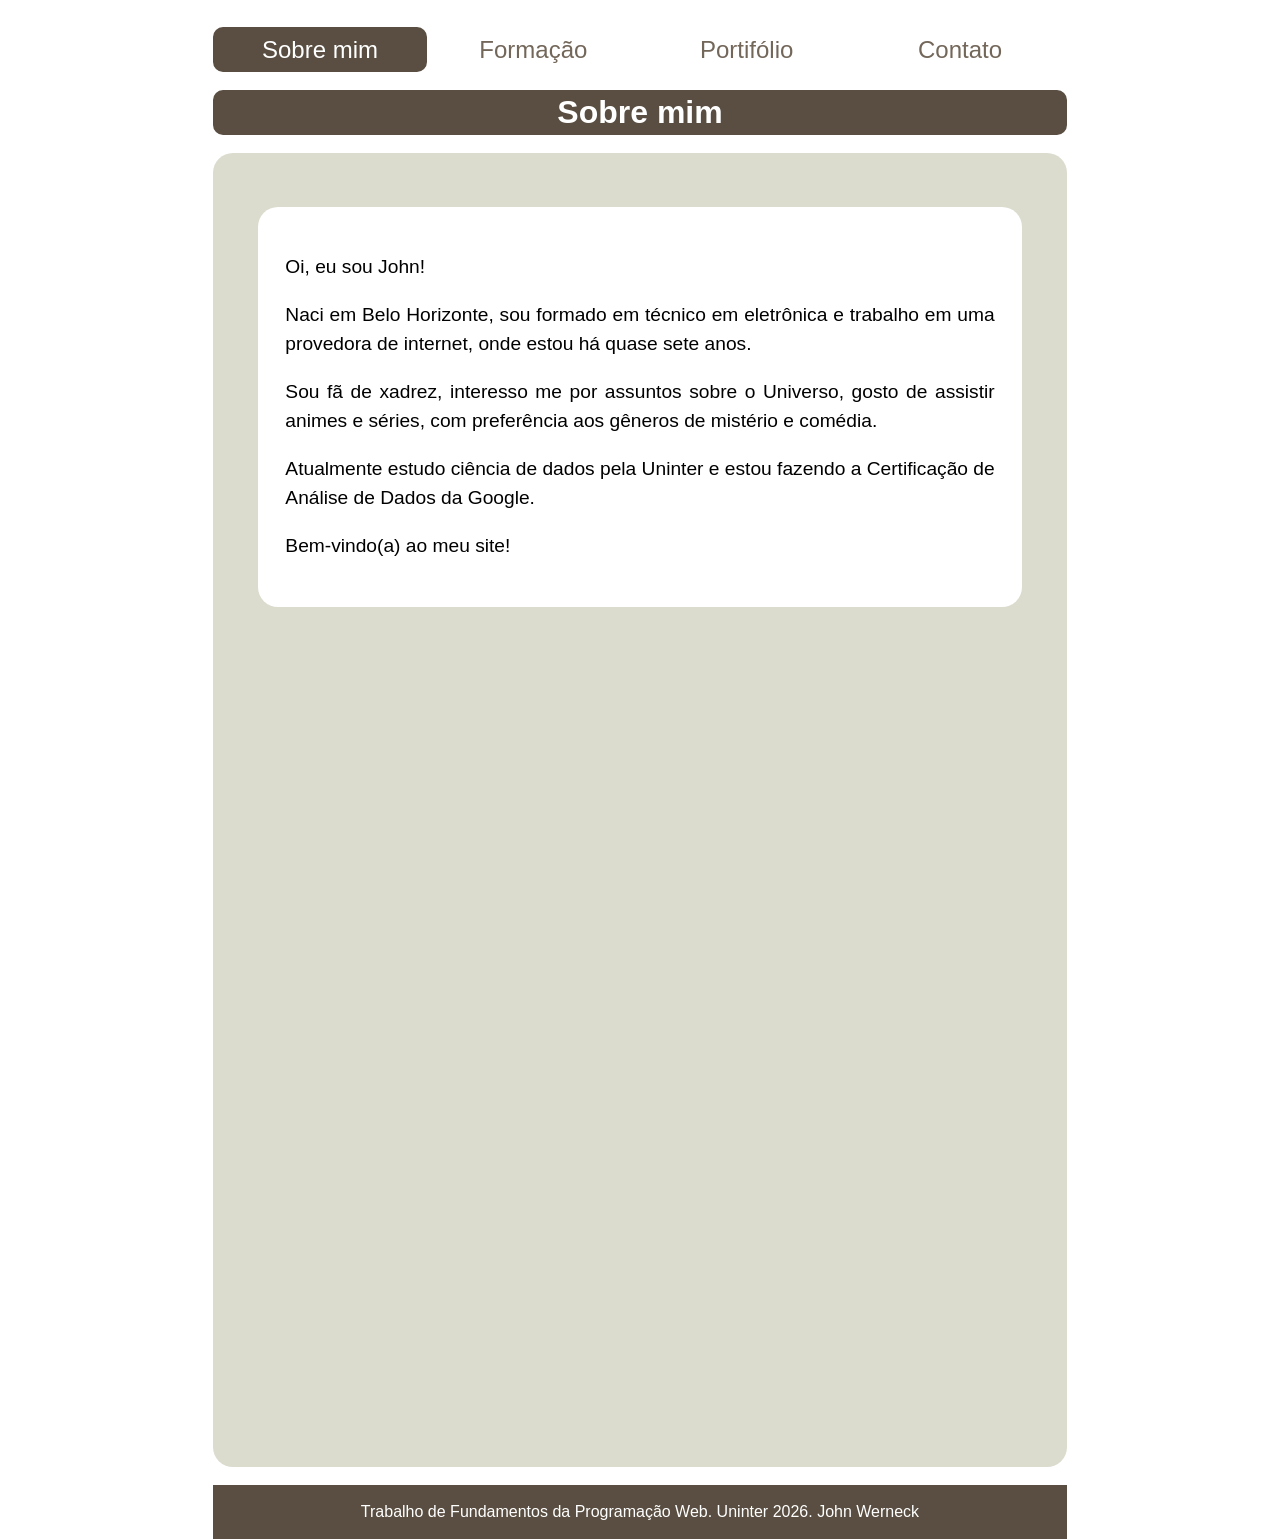
<file: index.html>
<!DOCTYPE html>

<html lang="pt-BR">

<head>
    <meta charset="UTF-8">
    <meta name="author" content="John Werneck">

    <!-- A meta tag abaixo (viewport) é para deixar a página responsiva ao tamanho
    da tela do dispositivo com zoom inicial em 100% (1:1)
    - viewport - instrução sobre como dimensionar
    - width=device-width - largura em pixels da tela
    - initial-scale - sem zoom inicial (100%)
    -->
    <meta name="viewport" content="width=device-width, initial-scale=1.0">
    
    <title>Sobre Mim</title>

    <link rel="stylesheet" type="text/css" href="style.css">

</head>
<body class="background">
    <header class="conteudo">
        <nav class="menuPrincipal" aria-label="Menu principal">
            <ul class="listaMenuPrincipal">
                <li class="itemMenu semLink">Sobre mim</li>
                <li class="itemMenu comLink"><a href="formacao.html">Formação</a></li>
                <li class="itemMenu comLink"><a href="portfolio.html">Portifólio</a></li>
                <li class="itemMenu comLink"><a href="contato.html">Contato</a></li>
            </ul>
        </nav>
    </header>

    <header class="conteudo" aria-label="Título de página">
        <h1 class="tituloPagina">
            Sobre mim
        </h1>
    </header>

    <main class="conteudo corpoTexto" aria-label="Conteúdo da página">
        <section class="paragrafoCorpoTexto">
            <p>Oi, eu sou John!</p>
            <p>
                Naci em Belo Horizonte, sou formado em técnico em eletrônica e trabalho em uma provedora de internet, onde estou há quase sete anos.
            </p>

            <p>
                Sou fã de xadrez, interesso me por assuntos sobre o Universo, gosto de assistir animes e séries, com preferência aos  gêneros de mistério e comédia. 
            </p>

            <p>
                Atualmente estudo ciência de dados pela Uninter e estou fazendo a Certificação de Análise de Dados da Google.
            </p>
            <p>
                Bem-vindo(a) ao meu site!
            </p>
        </section>
    </main>

    <footer class="conteudo areaRodape" aria-label="Rodapé">
        <p>
            Trabalho de Fundamentos da Programação Web. Uninter 2026. John Werneck
        </p>

    </footer>
    
</body>
</html>
</file>
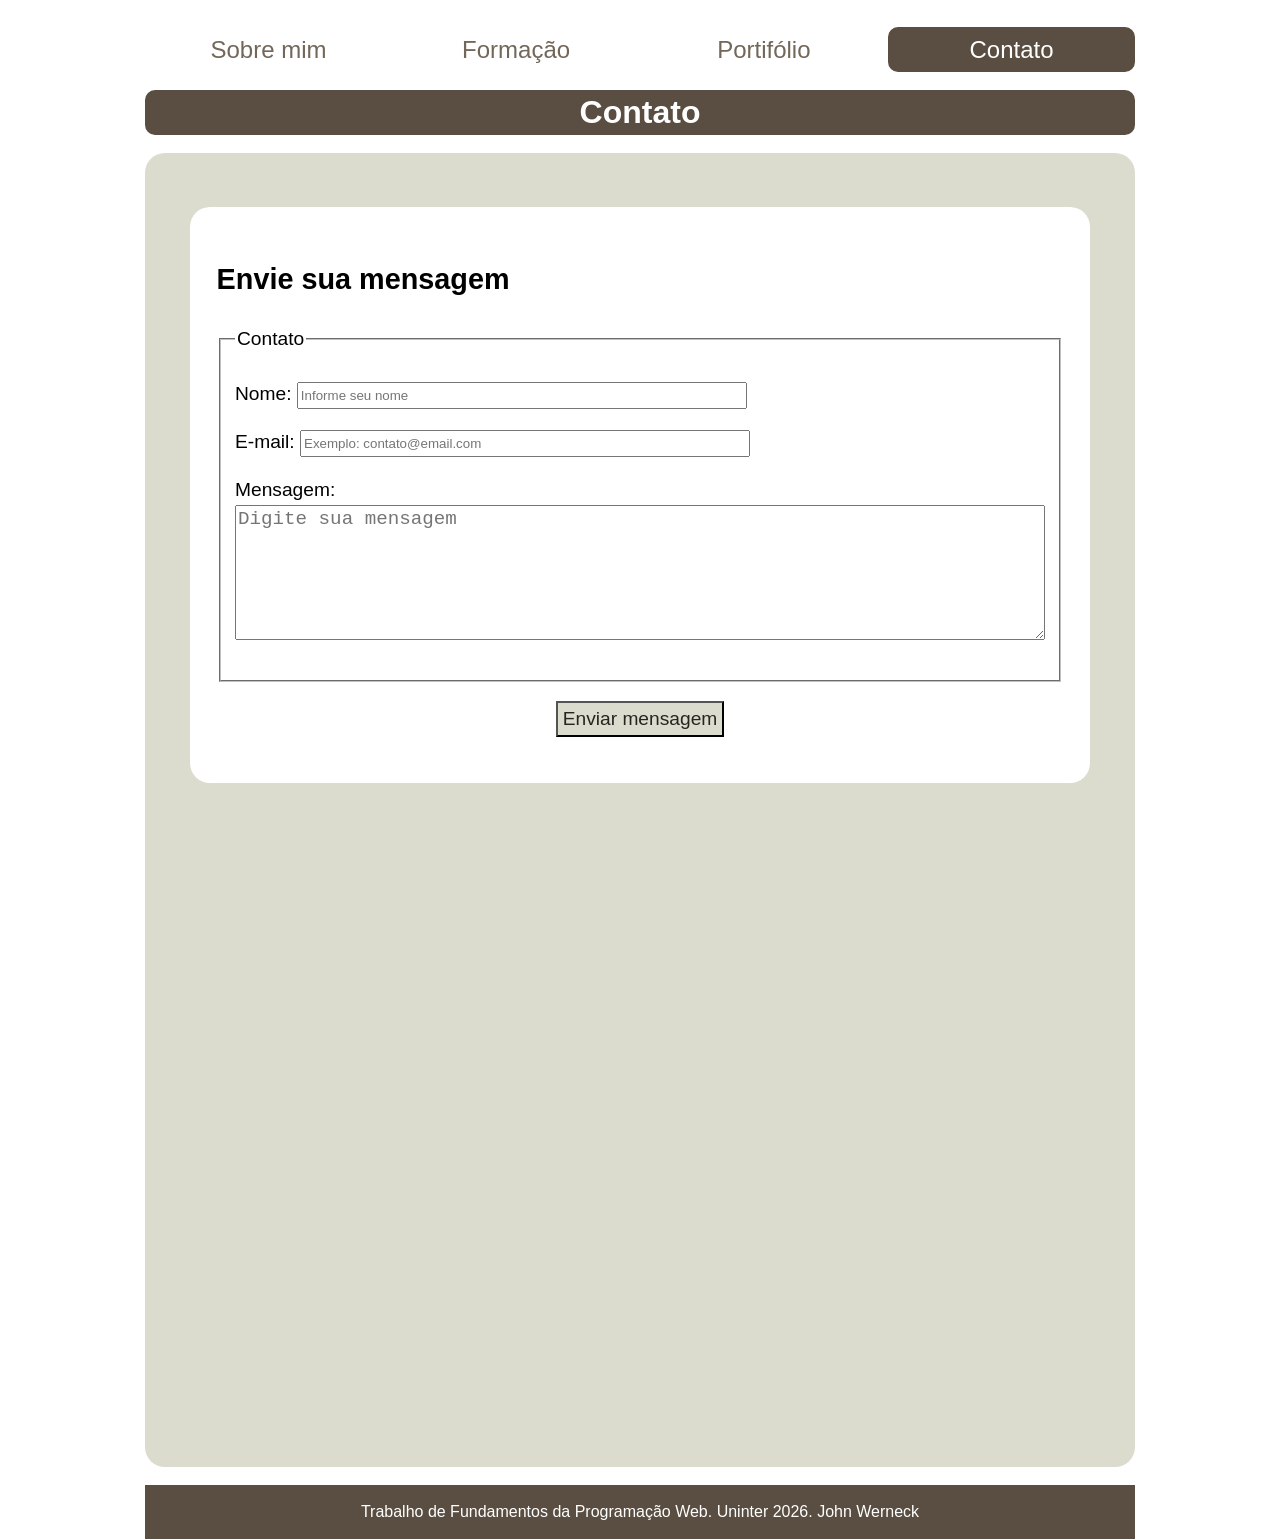
<file: contato.html>
<!DOCTYPE html>

<html lang="pt-BR">

<head>
    <meta charset="UTF-8">
    <meta name="author" content="John Werneck">

    <!-- A meta tag abaixo (viewport) é para deixar a página responsiva ao tamanho
    da tela do dispositivo com zoom inicial em 100% (1:1)
    - viewport - instrução sobre como dimensionar
    - width=device-width - largura em pixels da tela
    - initial-scale - sem zoom inicial (100%)
    -->
    <meta name="viewport" content="width=device-width, initial-scale=1.0">
    
    <title>Contato</title>

    <link rel="stylesheet" type="text/css" href="style.css">

    <!-- defer atrasa o carregamento do arquivo para evitar problemas 
     de ler/usar elementos antes da página ser carregada 
     -->
    <script src="script.js" defer></script>

</head>
<body class="background">
    <header class="conteudo">
        <nav class="menuPrincipal" aria-label="Menu principal">
            <ul class="listaMenuPrincipal">
                <li class="itemMenu comLink"><a href="index.html">Sobre mim</a></li>
                <li class="itemMenu comLink"><a href="formacao.html">Formação</a></li>
                <li class="itemMenu comLink"><a href="portfolio.html">Portifólio</a></li>
                <li class="itemMenu semLink">Contato</li>
            </ul>
        </nav>
    </header>

    <header class="conteudo" aria-label="Título de página">
        <h1 class="tituloPagina">
            Contato
        </h1>
    </header>

    <main class="conteudo corpoTexto" aria-label="Conteúdo da página">
        <section class="paragrafoCorpoTexto">
            <h2>Envie sua mensagem</h2>

            <!--Formulário para enviar mensagem para e-mail. Campos com 'required' + botão disabled força campo não nulo-->
            <form action="mailto:cadastrodecoisa@gmail.com" method="post" enctype="text/plain">
                <fieldset>
                    <legend>Contato</legend>
                    <p>
                        <label for="nome">Nome:</label>
                        <input class="formularioCampo" type="text" id="nome" name="nome" placeholder="Informe seu nome" required>
                    </p>
                    <p>
                        <label for="email">E-mail:</label>
                        <input class="formularioCampo"  type="email" id="email" name="email" placeholder="Exemplo: contato@email.com" required>
                    </p>
                    <p>
                        <label for="mensagem">Mensagem:</label>
                        <br>
                        <textarea class="formularioCampoMensagem" id="mensagem" name="mensagem" placeholder="Digite sua mensagem" required></textarea>
                    </p>
                </fieldset>
                
                <p>
                    <button class="formularioBotao" type="submit" id="botaoEnviar" onmouseover="enviarMsg()" onclick="confirmacaoMsg()">Enviar mensagem</button>
                </p>
            </form>
        </section>
    </main>

    <footer class="conteudo areaRodape" aria-label="Rodapé">
        <p>
            Trabalho de Fundamentos da Programação Web. Uninter 2026. John Werneck
        </p>
    </footer>
    
</body>
</html>
</file>
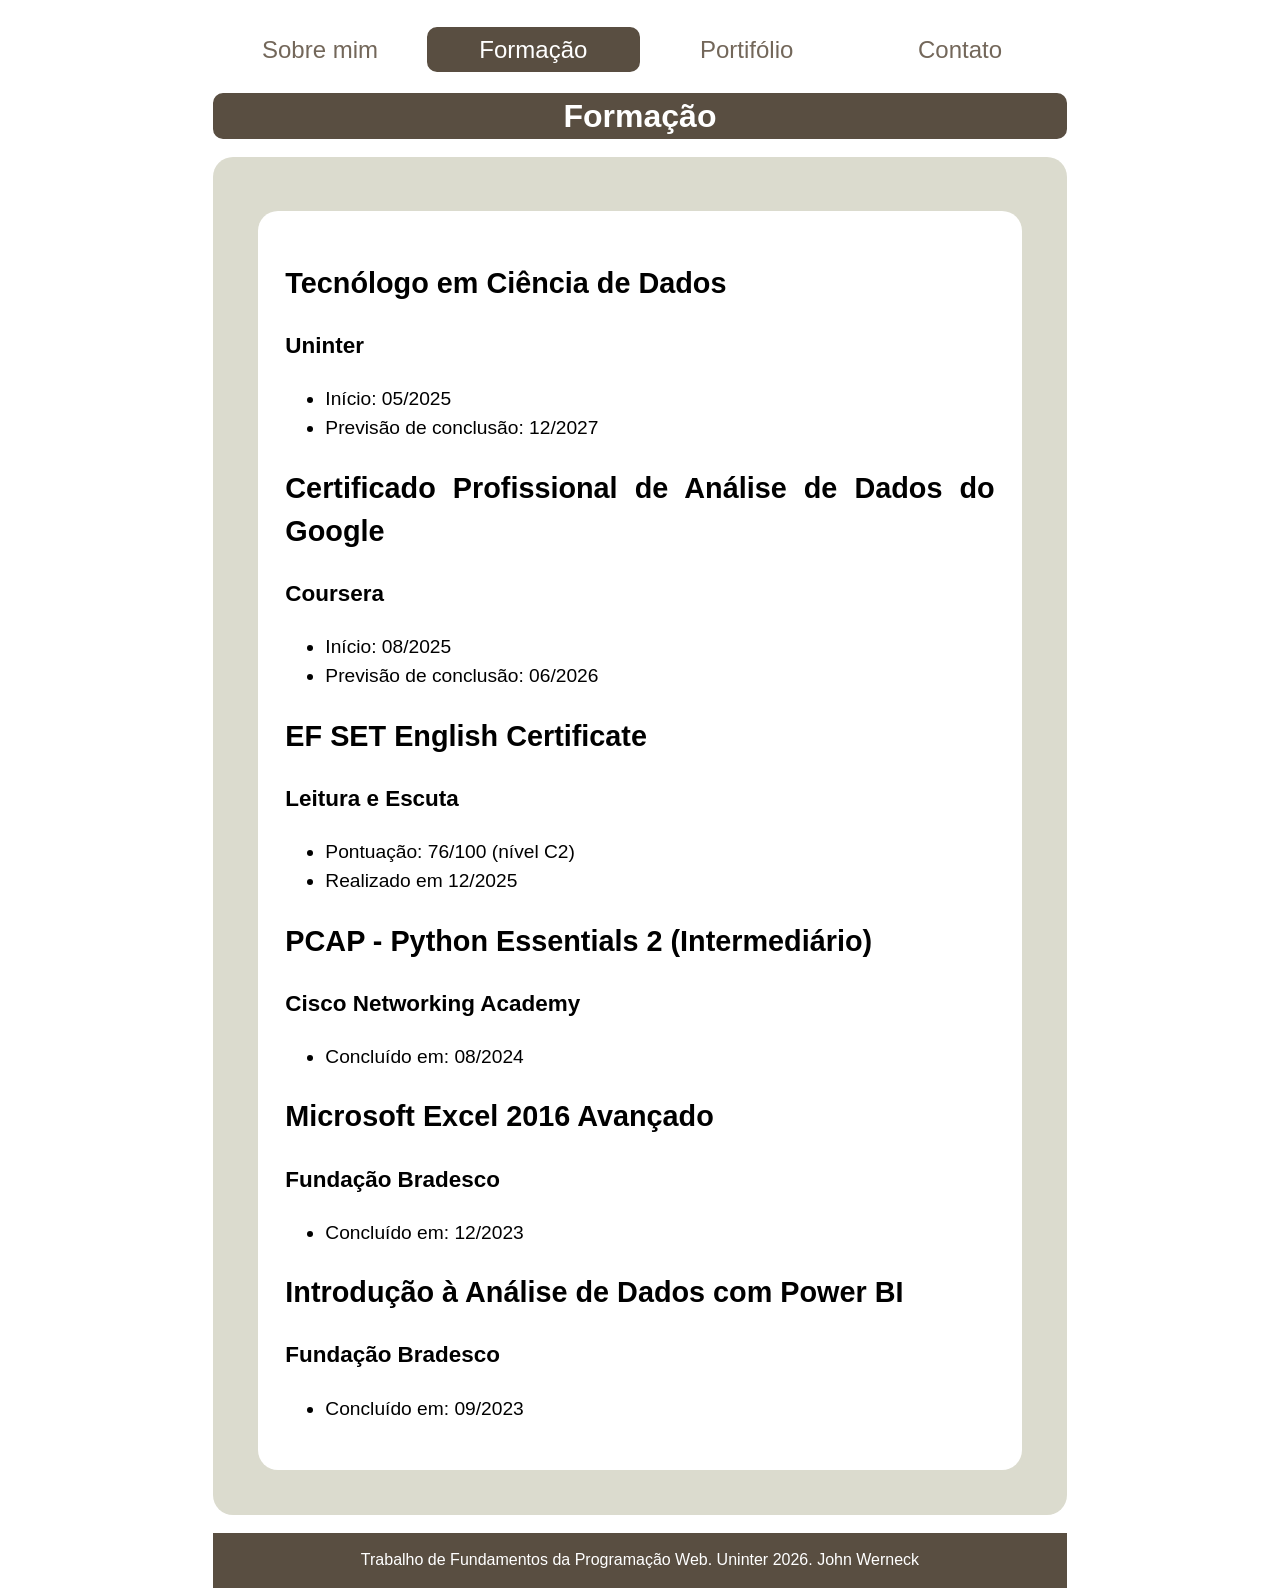
<file: formacao.html>
<!DOCTYPE html>

<html lang="pt-BR">

<head>
    <meta charset="UTF-8">
    <meta name="author" content="John Werneck">

    <!-- A meta tag abaixo (viewport) é para deixar a página responsiva ao tamanho
    da tela do dispositivo com zoom inicial em 100% (1:1)
    - viewport - instrução sobre como dimensionar
    - width=device-width - largura em pixels da tela
    - initial-scale - sem zoom inicial (100%)
    -->
    <meta name="viewport" content="width=device-width, initial-scale=1.0">
    
    <title>Formação</title>

    <link rel="stylesheet" type="text/css" href="style.css">

</head>
<body class="background">
    <header class="conteudo">
        <nav class="menuPrincipal" aria-label="Menu principal">
            <ul class="listaMenuPrincipal">
                <li class="itemMenu comLink"><a href="index.html">Sobre mim</a></li>
                <li class="itemMenu semLink">Formação</li>
                <li class="itemMenu comLink"><a href="portfolio.html">Portifólio</a></li>
                <li class="itemMenu comLink"><a href="contato.html">Contato</a></li>
            </ul>
        </nav>
    </header>

    <header class="conteudo" aria-label="Título de página">
        <h1 class="tituloPagina">
            Formação
        </h1>
    </header>

    <main class="conteudo corpoTexto" aria-label="Conteúdo da página">
        <section class="paragrafoCorpoTexto">
            <h2>Tecnólogo em Ciência de Dados</h2>
            <h3>Uninter</h3>
            <p>
                <ul>
                    <li>
                        Início: 05/2025
                    </li>
                    <li>
                        Previsão de conclusão: 12/2027
                    </li>
                </ul>
            </p>

            <h2>Certificado Profissional de Análise de Dados do Google</h2>
            <h3>Coursera</h3>
            <p>
                <ul>
                    <li>
                        Início: 08/2025
                    </li>
                    <li>
                        Previsão de conclusão: 06/2026
                    </li>
                </ul>
            </p>

            <h2>EF SET English Certificate</h2>
            <h3>Leitura e Escuta</h3>
            <p>
                <ul>
                    <li>
                        Pontuação: 76/100 (nível C2)
                    </li>
                    <li>
                        Realizado em 12/2025
                    </li>
                </ul>
            </p>

            <h2>PCAP - Python Essentials 2 (Intermediário)</h2>
            <h3>Cisco Networking Academy</h3>
            <p>
                <ul>
                    <li>
                        Concluído em: 08/2024
                    </li>
                </ul>
            </p>

            <h2>Microsoft Excel 2016 Avançado</h2>
            <h3>Fundação Bradesco</h3>
            <p>
                <ul>
                    <li>
                        Concluído em: 12/2023
                    </li>
                </ul>
            </p>

            <h2>Introdução à Análise de Dados com Power BI</h2>
            <h3>Fundação Bradesco</h3>
            <p>
                <ul>
                    <li>
                        Concluído em: 09/2023
                    </li>
                </ul>
            </p>
        </section>
    </main>

    <footer class="conteudo areaRodape" aria-label="Rodapé">
        <p>
            Trabalho de Fundamentos da Programação Web. Uninter 2026. John Werneck
        </p>

    </footer>
    
</body>
</html>
</file>
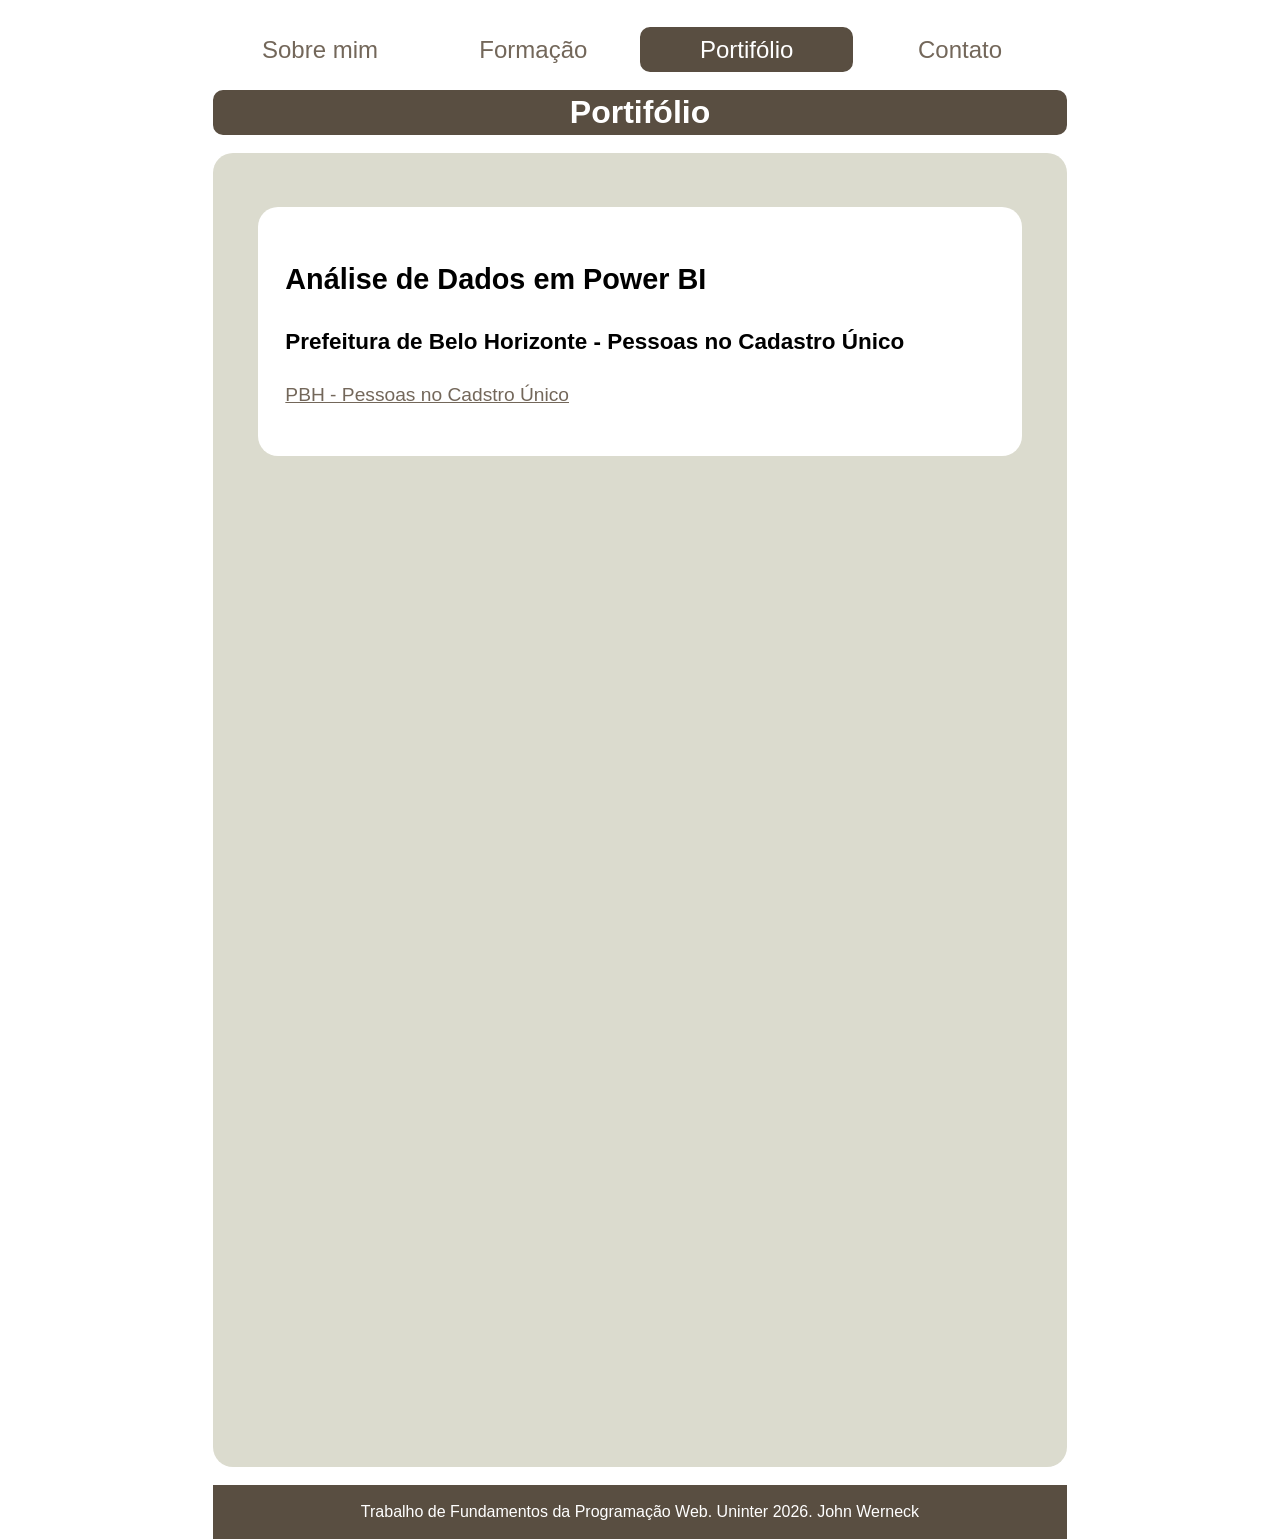
<file: portfolio.html>
<!DOCTYPE html>

<html lang="pt-BR">

<head>
    <meta charset="UTF-8">
    <meta name="author" content="John Werneck">

    <!-- A meta tag abaixo (viewport) é para deixar a página responsiva ao tamanho
    da tela do dispositivo com zoom inicial em 100% (1:1)
    - viewport - instrução sobre como dimensionar
    - width=device-width - largura em pixels da tela
    - initial-scale - sem zoom inicial (100%)
    -->
    <meta name="viewport" content="width=device-width, initial-scale=1.0">
    
    <title>Portifólio</title>

    <link rel="stylesheet" type="text/css" href="style.css">

</head>
<body class="background">
    <header class="conteudo">
        <nav class="menuPrincipal" aria-label="Menu principal">
            <ul class="listaMenuPrincipal">
                <li class="itemMenu comLink"><a href="index.html">Sobre mim</a></li>
                <li class="itemMenu comLink"><a href="formacao.html">Formação</a></li>
                <li class="itemMenu semLink">Portifólio</li>
                <li class="itemMenu comLink"><a href="contato.html">Contato</a></li>
            </ul>
        </nav>
    </header>

    <header class="conteudo" aria-label="Título de página">
        <h1 class="tituloPagina">
            Portifólio
        </h1>
    </header>

    <main class="conteudo corpoTexto" aria-label="Conteúdo da página">
        <section class="paragrafoCorpoTexto">
            <h2>Análise de Dados em Power BI</h2>
            <h3>Prefeitura de Belo Horizonte - Pessoas no Cadastro Único</h3>
            <p class="linkPortifolio">
                <a href="https://github.com/johnwerneck/PowerBI/tree/main/PBH_CadastroUnico" target="_blank"> 
                    PBH - Pessoas no Cadstro Único
                </a>
            </p>
        </section>
    </main>

    <footer class="conteudo areaRodape" aria-label="Rodapé">
        <p>
            Trabalho de Fundamentos da Programação Web. Uninter 2026. John Werneck
        </p>

    </footer>
    
</body>
</html>
</file>
<file: style.css>
/* O conteúdo de toda a página fica dentro do tamanho definido */
* {
    box-sizing: border-box;
}

.background {
    margin: 0;
    padding: 0;
    font-family: Arial, Helvetica, sans-serif;
    background-color: white;
    display: grid;
    grid-template-columns: 5fr 5fr 40fr 5fr 5fr;
    grid-template-rows: 2fr 1fr 30fr 1.2fr;
}

.conteudo{
    grid-column-start: 3;
}

.menuPrincipal{
    grid-row-start: 1;
    font-size: 1.5rem;
    height: 10vh;
    padding-top: 3vh;
}

.listaMenuPrincipal{
    padding: 0;
    margin: 0;
    display: flex;
    flex-direction: row;
    justify-content:center;
    overflow-wrap: break-word;
    list-style-type: none; /* Remove o marcador */
    height: 5vh;
    align-items: center;
}

.itemMenu {
    height: 100%;
    margin: 0;
    width: 25%;
    text-align: center;
}

.semLink{
    /* flex 1 para fazer o <a> preencher todo o <li> 
    e ajustes para deixar o texto alinhado na vertical e horizontal */
    flex: 1; 
    display: flex;
    justify-content: center;
    align-items: center;
    background-color:#594e41;
    color: white;
    border: solid;
    border-radius: 10px;
    border-color: #594e41;
}

.comLink a{
    flex: 1; 
    display: flex;
    justify-content: center;
    align-items: center;
    background-color: white;
    color: #594e41;
    border-color: white;
    height: 100%;

}

.comLink a:link{
    flex: 1; 
    display: flex;
    justify-content: center; 
    align-items: center;
    background-color: white;
    color: #73675A;
    border-color: #dbdbce;
    text-decoration: none;
}

.comLink a:visited{
    background-color: white;
    color: #73675A;
    border-color: #dbdbce;
    text-decoration: underline;
}

.comLink a:hover{
    background-color: #dbdbce;
    color: #262621;
    border-color: #594e41;
    text-decoration: underline;
    border: solid;
    border-radius: 10px;
    border-color: #594e41;
}

.comLink a:ative{
    background-color: #594e41;
    color: white;
}

.tituloPagina{
    margin: 0;
    padding: 0;
    grid-row-start: 2;
    height: 100%;
    background-color: #594e41;
    color: white;
    font-size: 2rem;
    display: flex;
    justify-content: center; 
    align-items: center;

    border: solid;
    border-radius: 10px;
    border-color: #594e41;
}

.corpoTexto{
    grid-row-start: 3;
    margin-top: 2vh;
    margin-bottom: 2vh;
    padding-top: 1vh;
    text-align: justify;
    border-style: solid;
    border: #262621;
    border-radius:20px;
    border-width: 10px;
    background-color: #dbdbce;
    height: auto;
}

.paragrafoCorpoTexto{
    margin: 5vh;
    padding: 3vh;
    border-style: solid;
    border: #262621;
    border-radius:20px;
    border-width: 10px;

    background-color: white;
    font-size: 1.2rem;
    line-height: 1.5;
}

.areaRodape{
    grid-row-start: 4;
    background-color: #594e41;
    color: white;
    font-size: 1rem;
    display: flex;
    justify-content: center; 
    align-items: center;
}

.linkPortifolio a:link{
    color: #73675A;
    text-decoration: underline;
}

.linkPortifolio a:visited{
    text-decoration: underline;
}

.linkPortifolio a:hover{
    background-color: #dbdbce;
    color: #262621;
    text-decoration: underline;
}

.linkPortifolio a:ative{
    color: #dbdbce;
}

.formularioCampo{
    display: inline-block;
    width: 50vh;
    height: 3vh;
}

.formularioCampoMensagem{
    font-size: 1.2rem;
    display: inline-block;
    width: 90vh;
    height: 15vh;
}

.formularioBotao{
    cursor: pointer;  /* Mudar o ícone igual a link */
    background-color:#dbdbce;
    color:#262621;
    font-size: 1.2rem;
    padding: 5px;

    /* Centralizar botão*/
    display: block;
    margin: 0 auto;

}

.formularioBotao:hover{
    background-color: #594e41;
    color: white;
}
</file>
